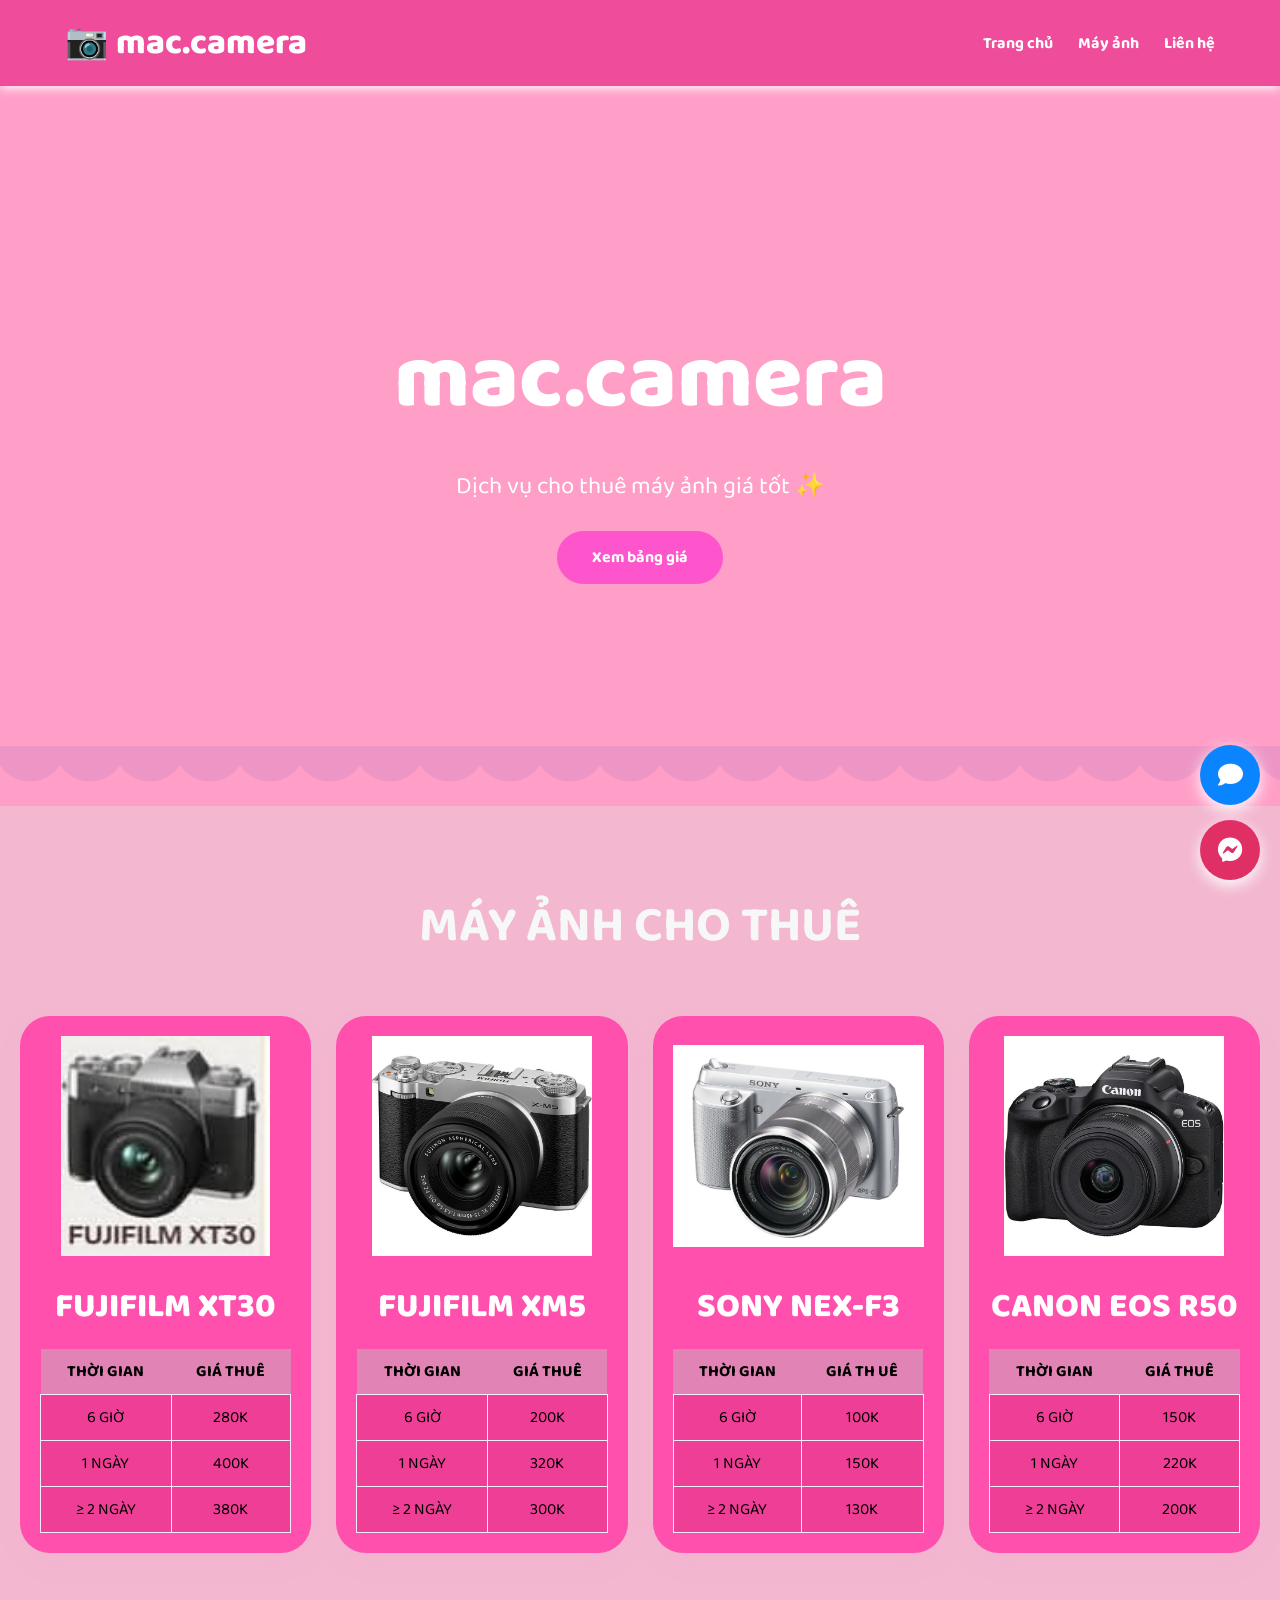
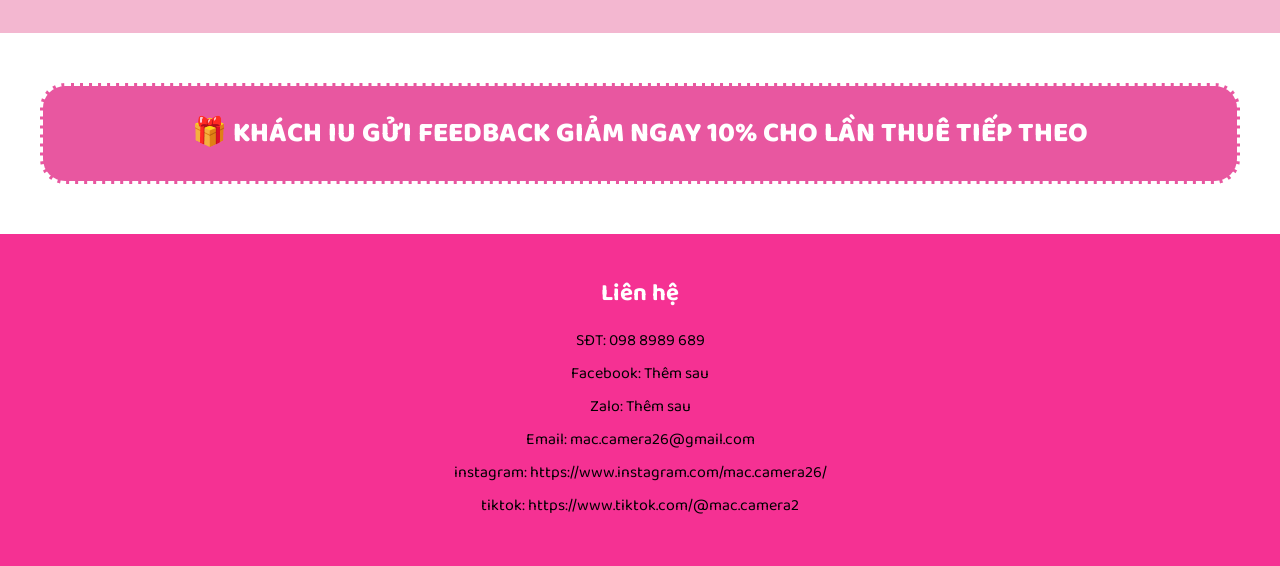
<file: index.html>
<!DOCTYPE html>
<html lang="vi">
<head>
<meta charset="UTF-8">
<meta name="viewport" content="width=device-width, initial-scale=1.0">

<title>mac.camera</title>

<link rel="stylesheet" href="style.css">

<link href="https://fonts.googleapis.com/css2?family=Baloo+2:wght@400;600;700;800&display=swap" rel="stylesheet">

<link rel="stylesheet"
href="https://cdnjs.cloudflare.com/ajax/libs/font-awesome/6.5.2/css/all.min.css">
</head>

<body>

<header>

<nav>

<div class="logo">
📷 mac.camera
</div>

<ul>
<li><a href="#home">Trang chủ</a></li>
<li><a href="#products">Máy ảnh</a></li>
<li><a href="#contact">Liên hệ</a></li>
</ul>

</nav>

</header>

<section class="hero" id="home">

<div class="hero-content">

<h1>mac.camera</h1>

<p>
Dịch vụ cho thuê máy ảnh giá tốt ✨
</p>

<a href="#products" class="btn">
Xem bảng giá
</a>

</div>

</section>

<section class="products-section" id="products">

<h2>MÁY ẢNH CHO THUÊ</h2>

<div class="products">

<!-- XT30 -->

<div class="card reveal">

<img src="images/xt30.png">

<h3>FUJIFILM XT30</h3>

<table>
<tr>
<th>THỜI GIAN</th>
<th>GIÁ THUÊ</th>
</tr>

<tr>
<td>6 GIỜ</td>
<td>280K</td>
</tr>

<tr>
<td>1 NGÀY</td>
<td>400K</td>
</tr>

<tr>
<td>≥ 2 NGÀY</td>
<td>380K</td>
</tr>
</table>

</div>

<!-- XM5 -->

<div class="card reveal">

<img src="images/xm5.png">

<h3>FUJIFILM XM5</h3>

<table>
<tr>
<th>THỜI GIAN</th>
<th>GIÁ THUÊ</th>
</tr>

<tr>
<td>6 GIỜ</td>
<td>200K</td>
</tr>

<tr>
<td>1 NGÀY</td>
<td>320K</td>
</tr>

<tr>
<td>≥ 2 NGÀY</td>
<td>300K</td>
</tr>
</table>

</div>

<!-- SONY -->

<div class="card reveal">

<img src="images/nexf3.png">

<h3>SONY NEX-F3</h3>

<table>
<tr>
<th>THỜI GIAN</th>
<th>GIÁ TH  UÊ</th>
</tr>

<tr>
<td>6 GIỜ</td>
<td>100K</td>
</tr>

<tr>
<td>1 NGÀY</td>
<td>150K</td>
</tr>

<tr>
<td>≥ 2 NGÀY</td>
<td>130K</td>
</tr>
</table>

</div>

<!-- R50 -->

<div class="card reveal">

<img src="images/r50.png">

<h3>CANON EOS R50</h3>

<table>
<tr>
<th>THỜI GIAN</th>
<th>GIÁ THUÊ</th>
</tr>

<tr>
<td>6 GIỜ</td>
<td>150K</td>
</tr>

<tr>
<td>1 NGÀY</td>
<td>220K</td>
</tr>

<tr>
<td>≥ 2 NGÀY</td>
<td>200K</td>
</tr>
</table>

</div>

</div>

</section>

<section class="feedback">

🎁 KHÁCH IU GỬI FEEDBACK GIẢM NGAY 10%
CHO LẦN THUÊ TIẾP THEO

</section>

<footer id="contact">

<h2>Liên hệ</h2>

<p>SĐT: 098 8989 689</p>

<p>Facebook: Thêm sau</p>

<p>Zalo: Thêm sau</p>

<p>Email: mac.camera26@gmail.com </p>

<p> instagram: https://www.instagram.com/mac.camera26/</p>

<p> tiktok: https://www.tiktok.com/@mac.camera2</p>
</footer>

<a href="#" class="zalo-btn">
<i class="fa-solid fa-comment"></i>
</a>

<a href="#" class="mess-btn">
<i class="fa-brands fa-facebook-messenger"></i>
</a>

<script src="script.js"></script>

</body>
</html>
</file>
<file: style.css>
*{
    margin:0;
    padding:0;
    box-sizing:border-box;
    font-family:'Baloo 2',sans-serif;
}

html{
    scroll-behavior:smooth;
}

body{
    background:#ffffff;
    overflow-x:hidden;
}

/* HEADER */

header{
    background:#ef4d9b;
    position:sticky;
    top:0;
    z-index:999;
    box-shadow:0 2px 10px rgba(255, 255, 255, 0.993);
}

nav{
    max-width:1200px;
    margin:auto;
    display:flex;
    justify-content:space-between;
    align-items:center;
    padding:15px 25px;
}

.logo{
    font-size:35px;
    font-weight:800;
    color:#ffffff;
}

nav ul{
    display:flex;
    list-style:none;
    gap:25px;
}

nav a{
    text-decoration:none;
    color:#ffffff;
    font-weight:700;
    transition:.3s;
}

nav a:hover{
    color:#ff4f91;
}

/* HERO */

.hero{
    min-height:80vh;
    display:flex;
    justify-content:center;
    align-items:center;
    text-align:center;
    background:#ff9fc8;
    position:relative;
}

.hero::after{
    content:"";
    position:absolute;
    bottom:0;
    left:0;
    width:100%;
    height:60px;

    background:
    radial-gradient(circle at 30px 0,#ed96c6 35px,transparent 36px)
    repeat-x;

    background-size:60px 60px;
}

.hero h1{
    font-size:90px;
    color:#ffffff;
    font-weight:800;
}

.hero p{
    margin-top:15px;
    font-size:24px;
    color:#ffffff;
}  

.btn{
    display:inline-block;
    margin-top:25px;
    padding:14px 35px;
    border-radius:50px;
    background:#ff55cc;
    color:white;
    text-decoration:none;
    font-weight:bold;
    transition:.3s;
}

.btn:hover{
    transform:translateY(-3px);
}

/* PRODUCTS */

.products-section{
    padding:80px 20px;
}
.products-section{
    padding:80px 20px;
    background:#f3b7d0;
}

.products-section h2{
    text-align:center;
    font-size:50px;
    color:#f7f7f7;
    margin-bottom:50px;
}

.products{
    max-width:1300px;
    margin:auto;
    display:grid;
    grid-template-columns:repeat(auto-fit,minmax(280px,1fr));
    gap:25px;
}

.card{
    background:#ff50ad;
    border-radius:30px;
    padding:20px;
    text-align:center;
    transition:.4s;
    box-shadow:0 10px 25px rgba(247, 145, 199, 0.08);
}

.card:hover{
    transform:translateY(-10px);
}

.card img{
    width:100%;
    height:220px;
    object-fit:contain;
}

.card h3{
    font-size:34px;
    color:#ffffff;
    margin:15px 0;
    font-weight:800;
}

table{
    width:100%;
    border-collapse:collapse;
}

th{
    background:#e283b5;
    padding:10px;
}

td{
    background:rgb(239, 62, 150);
    padding:10px;
    border:1px solid #f4edff;
}


/* FEEDBACK */

.feedback{
    max-width:1200px;
    margin:50px auto;
    padding:25px;

    background:#e857a0;
    border:3px dashed #ffffff;

    border-radius:25px;

    text-align:center;

    font-size:28px;
    font-weight:800;

    color:#ffffff;
}


/* FOOTER */

footer{
    background:#f53193;
    text-align:center;
    padding:40px 20px;
}

footer h2{
    color:#ffffff;
    margin-bottom:15px;
}

footer p{
    margin:8px 0;
}

/* FLOAT BUTTONS */

.zalo-btn,
.mess-btn{
    position:fixed;
    right:20px;

    width:60px;
    height:60px;

    border-radius:50%;

    display:flex;
    justify-content:center;
    align-items:center;

    text-decoration:none;

    color:rgb(255, 255, 255);
    font-size:25px;

    box-shadow:0 5px 15px rgb(255, 255, 255);

    z-index:999;
}

.zalo-btn{
    bottom:95px;
    background:#0a84ff;
}

.mess-btn{
    bottom:20px;
    background:#e02f64;
}

/* SCROLL ANIMATION */

.reveal{
    opacity:0;
    transform:translateY(50px);
    transition:1s;
}

.reveal.active{
    opacity:1;
    transform:translateY(0);
}

/* MOBILE */

@media(max-width:768px){

    nav{
        flex-direction:column;
        gap:10px;
    }

    .hero h1{
        font-size:55px;
    }

    .hero p{
        font-size:18px;
    }

    .products-section h2{
        font-size:35px;
    }

    .card h3{
        font-size:26px;
    }
}
</file>
